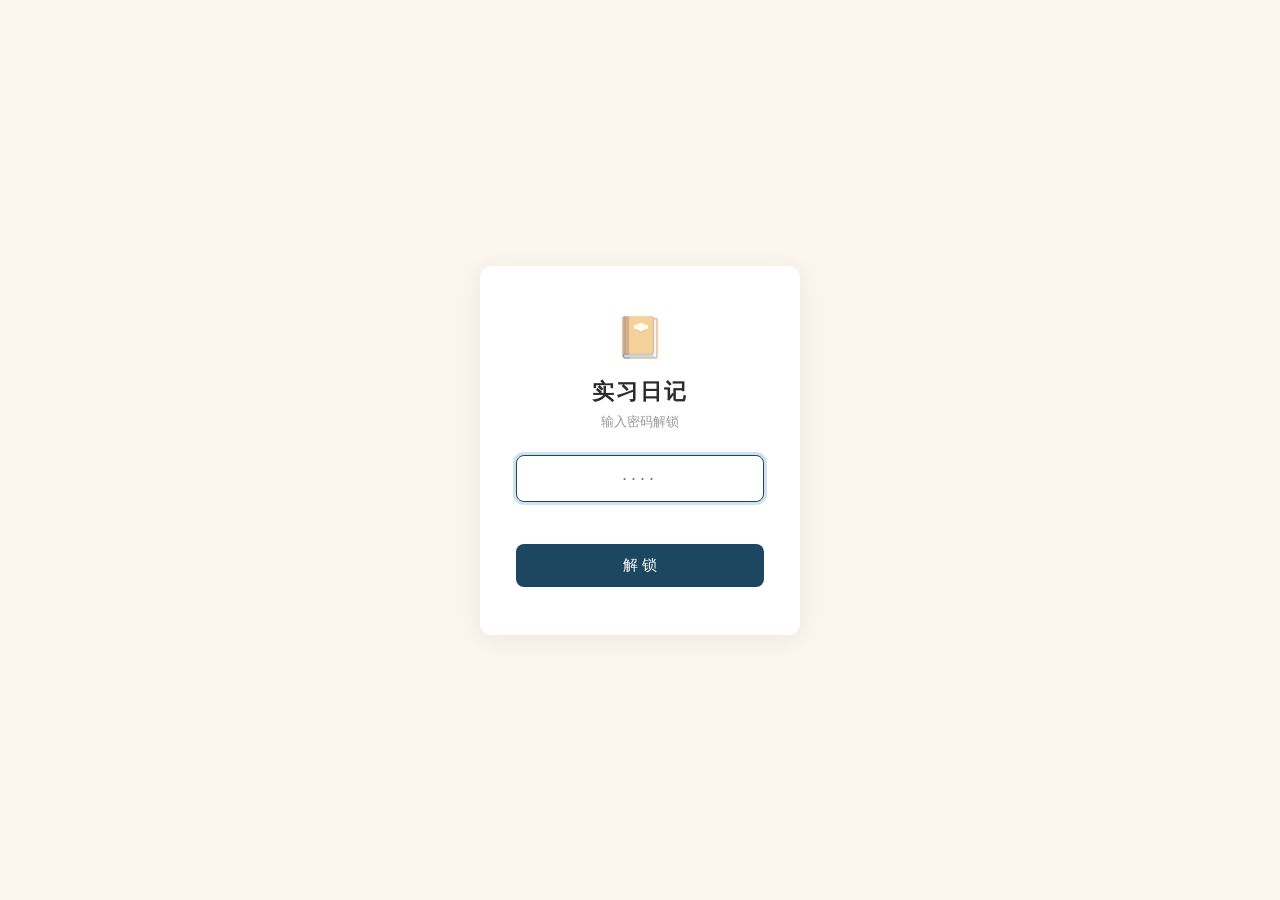
<file: templates/lock.html>
<!DOCTYPE html>
<html lang="zh-CN">
<head>
    <meta charset="UTF-8">
    <meta name="viewport" content="width=device-width, initial-scale=1.0, user-scalable=no">
    <title>实习日记</title>
    <style>
        *{margin:0;padding:0;box-sizing:border-box}
        body{
            font-family:-apple-system,"PingFang SC",sans-serif;
            background:oklch(0.975 0.012 85);
            display:flex;align-items:center;justify-content:center;
            min-height:100vh;
        }
        .lock-box{
            background:#fff;
            padding:48px 36px;
            border-radius:12px;
            box-shadow:0 4px 24px rgba(0,0,0,0.06);
            width:320px;max-width:90vw;
            text-align:center;
        }
        .lock-box .icon{font-size:40px;margin-bottom:16px;opacity:0.6}
        .lock-box h1{
            font-family:"Songti SC",serif;
            font-size:22px;color:#2c2c2c;margin-bottom:6px;
            letter-spacing:2px;
        }
        .lock-box p{font-size:13px;color:#999;margin-bottom:24px}
        .lock-box input{
            width:100%;padding:12px 14px;border:1px solid #e0dcd5;
            border-radius:8px;font-size:18px;outline:none;
            text-align:center;letter-spacing:4px;
            font-family:inherit;
            transition:border-color .15s;
        }
        .lock-box input:focus{
            border-color:oklch(0.38 0.065 240);
            box-shadow:0 0 0 3px oklch(0.9 0.025 240);
        }
        .lock-box .error{color:#c44;font-size:13px;margin-top:10px;min-height:20px}
        .lock-box .btn{
            width:100%;padding:12px;border:none;border-radius:8px;
            background:oklch(0.38 0.065 240);color:#fff;
            font-size:15px;cursor:pointer;margin-top:12px;
            font-family:inherit;transition:background .15s;
        }
        .lock-box .btn:hover{background:oklch(0.28 0.055 240)}
    </style>
</head>
<body>
<div class="lock-box">
    <div class="icon">📔</div>
    <h1>实习日记</h1>
    <p>输入密码解锁</p>
    <input type="password" id="pw" placeholder="····" maxlength="20" autofocus>
    <div class="error" id="err"></div>
    <button class="btn" id="btn">解 锁</button>
</div>

<script>
const isMobile = /Mobi|Android|iPhone/i.test(navigator.userAgent);

document.getElementById('btn').addEventListener('click', async () => {
    const pw = document.getElementById('pw').value;
    const err = document.getElementById('err');
    if (!pw) { err.textContent = '请输入密码'; return; }
    try {
        const r = await fetch('/api/auth/unlock', {
            method:'POST',
            headers:{'Content-Type':'application/json'},
            body:JSON.stringify({password:pw})
        });
        const d = await r.json();
        if (d.success) {
            // 电脑端解锁后提示手机访问地址
            if (!isMobile) {
                try {
                    const ipRes = await fetch('/api/auth/ip');
                    const ipData = await ipRes.json();
                    if (ipData.ip) {
                        const show = confirm('✅ 解锁成功！\n\n📱 手机访问地址：\n' + ipData.url + '\n\n（确保手机连同一 WiFi）\n\n按确定进入日记');
                        if (!show) return;
                    }
                } catch(e) {}
            }
            window.location.href = '/';
        }
        else err.textContent = d.error || '密码错误';
    } catch(e) { err.textContent = '网络错误'; }
});
document.getElementById('pw').addEventListener('keydown', (e) => {
    if (e.key === 'Enter') document.getElementById('btn').click();
});
</script>
</body>
</html>
</file>
